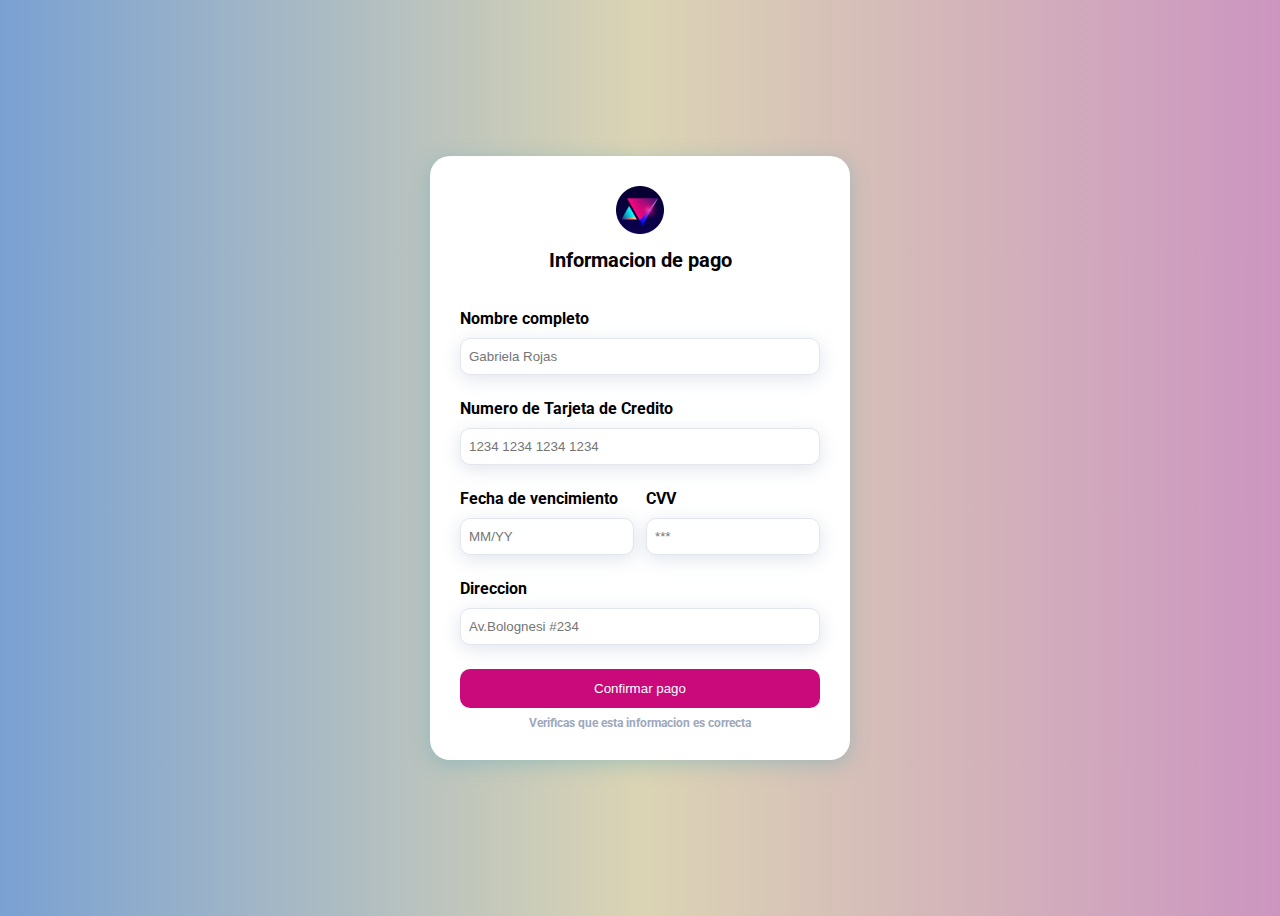
<file: index.html>
<!DOCTYPE html>
<html lang="en">

<head>
  <meta charset="UTF-8">
  <meta http-equiv="X-UA-Compatible" content="IE=edge">
  <meta name="viewport" content="width=device-width, initial-scale=1.0">
  <link rel="preconnect" href="https://fonts.googleapis.com">
  <link rel="preconnect" href="https://fonts.gstatic.com" crossorigin>
  <link href="https://fonts.googleapis.com/css2?family=Roboto:wght@300;400;700&display=swap" rel="stylesheet">
  <link rel="stylesheet" href="./css/index.css">
  <title>Formulario de pagos</title>
</head>

<body>
  <div class="pay-form">
    <div class="name-form">
      <img src="./images/Logo.png" width="48px" height="48px">
      <h1>Informacion de pago</h1>
    </div>
    <form id="form-pago" class="form-pago">
      <div class="nombre">
        <p>Nombre completo</p>
        <input type="text" placeholder="Gabriela Rojas" autocomplete="off">
      </div>
      <div class="numero-tarjeta">
        <p>Numero de Tarjeta de Credito</p>
        <input type="text" placeholder="1234 1234 1234 1234" maxlength="16" autocomplete="off">
      </div>
      <div class="date-tarjeta">
        <div class="exp-form">
          <p>Fecha de vencimiento</p>
          <input type="text" placeholder="MM/YY" maxlength="4" autocomplete="off">
        </div>
        <div class="cvv-form">
          <p>CVV</p>
          <input type="text" placeholder="***" maxlength="3" autocomplete="off">
        </div>
      </div>
      <div class="direccion-tarjeta">
        <p>Direccion</p>
        <input type="text" placeholder="Av.Bolognesi #234" autocomplete="off">
      </div>
      <button> Confirmar pago</button>
    </form>
    <h6>Verificas que esta informacion es correcta</h6>
  </div>
</body>

</html>
</file>
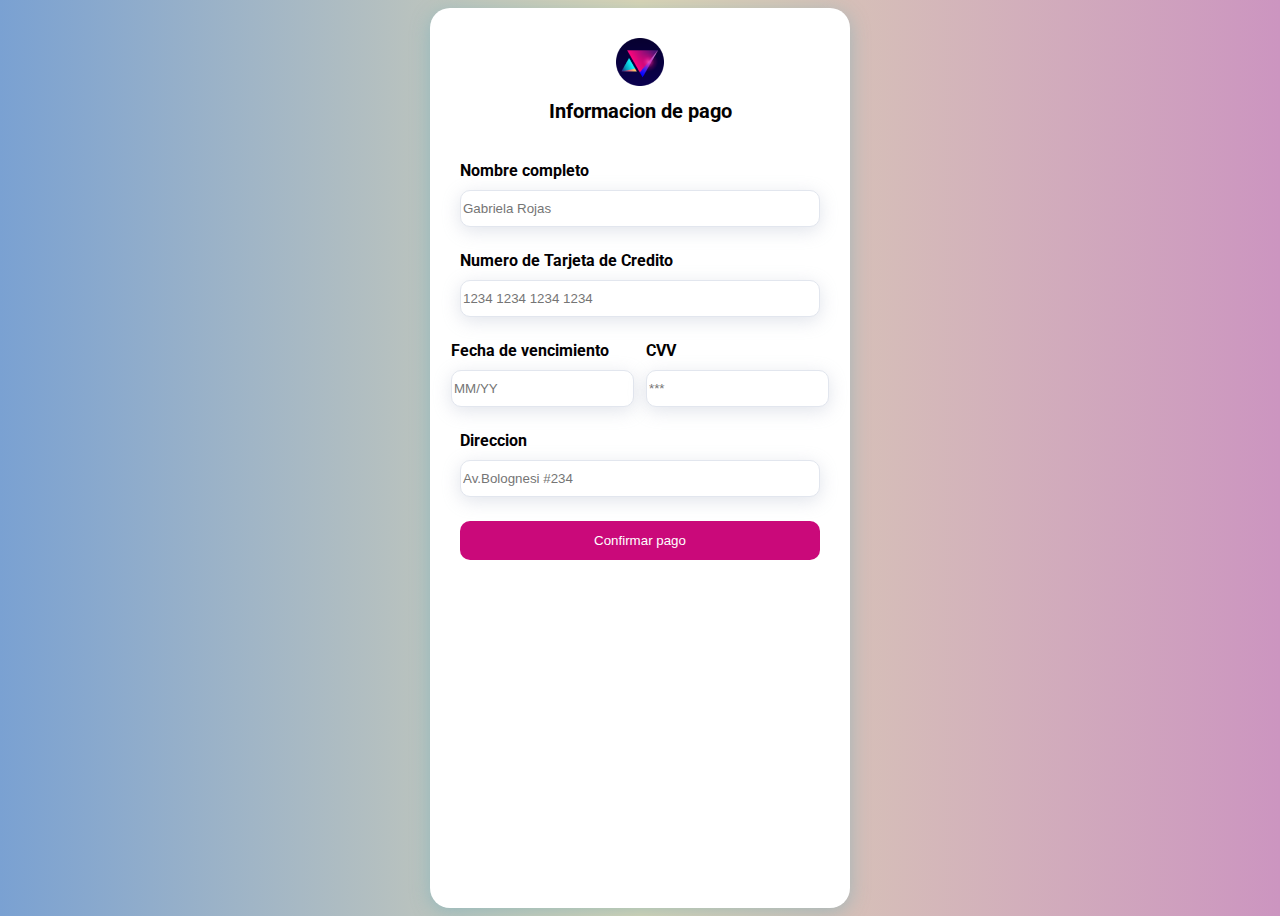
<file: formularioPagos-base/index.html>
<!DOCTYPE html>
<html lang="en">

<head>
  <meta charset="UTF-8">
  <meta http-equiv="X-UA-Compatible" content="IE=edge">
  <meta name="viewport" content="width=device-width, initial-scale=1.0">
  <link rel="preconnect" href="https://fonts.googleapis.com">
  <link rel="preconnect" href="https://fonts.gstatic.com" crossorigin>
  <link href="https://fonts.googleapis.com/css2?family=Roboto:wght@300;400;700&display=swap" rel="stylesheet">
  <link rel="stylesheet" href="./css/index.css">
  <title>Formulario de pagos</title>
</head>

<body>
  <div class="pay-form">
    <div class="name-form">
      <img src="./images/Logo.png" width="48px" height="48px">
      <h1>Informacion de pago</h1>
    </div>
    <form id="form-pago" class="form-pago">
      <div class="nombre">
        <p>Nombre completo</p>
        <input type="text" placeholder="Gabriela Rojas" autocomplete="off">
      </div>
      <div class="numero-tarjeta">
        <p>Numero de Tarjeta de Credito</p>
        <input type="text" placeholder="1234 1234 1234 1234" maxlength="16" autocomplete="off">
      </div>
      <div class="date-tarjeta">
        <div class="exp-form">
          <p>Fecha de vencimiento</p>
          <input type="text" placeholder="MM/YY" maxlength="4" autocomplete="off">
        </div>
        <div class="cvv-form">
          <p>CVV</p>
          <input type="text" placeholder="***" maxlength="3" autocomplete="off">
        </div>
      </div>
      <div class="direccion-tarjeta">
        <p>Direccion</p>
        <input type="text" placeholder="Av.Bolognesi #234" autocomplete="off">
      </div>
      <button> Confirmar pago</button>
    </form>
  </div>
</body>

</html>
</file>
<file: css/index.css>
:root {
  --black: #030102;
  --grey: #9ea8bd;
  --grey2: #e2e6ee;
  --primary: #ca097a;
  --white: #ffffff;
  --text1regular: 400 1rem/normal Roboto;
  --heading1: 700 1.25rem/normal Roboto;
  --text2regular: 300 0.75rem/normal Roboto;
}

body {
  background: linear-gradient(to right, #7AA1D2, #DBD4B4, #CC95C0);
  /* W3C, IE 10+/ Edge, Firefox 16+, Chrome 26+, Opera 12+, Safari 7+ */
  height: 100vh;
  color: var(--black);
  font: var(--heading1);
  display:flex;
  justify-content: center;
  align-items: center;
}

p {
  margin:0;
  font-family: var(--text1regular);
  font-size: 16px;
  padding-bottom: 10px;
}

input {
  border: 1px solid var(--grey2);
  box-shadow: 0px 4px 18px rgba(158, 168, 189, 0.31);
  border-radius: 10px;
  padding-block: 10px;
  padding-inline: 0.5rem;
  width:100%;
  box-sizing: border-box;
}

h6 {
  margin:0;
  text-align: center;
  color: var(--grey);
  font-size: 12px;
  font-family: var(--text2regular);
  margin-top: 8px;
}

.pay-form {
  background-color: var(--white);
  width: 360px;
  display: flex;
  flex-direction: column;
  padding: 30px;
  box-shadow: 0px 4px 20px rgba(77, 166, 186, 0.38);
  border-radius: 20px;
}

.name-form {
  display: flex;
  justify-content: center;
  align-items: center;
  flex-direction: column;
  margin-bottom:24px;
}

.form-pago {
  display:flex;
  flex-direction: column;
  gap:24px;

}

.date-tarjeta {
  display: flex;
  gap: 12px;
  justify-content: center;
}

h1 {
  font-size: var(--heading1);
}

.nombre {
  display: flex;
  flex-direction: column;
}

.numero-tarjeta {
  display: flex;
  flex-direction: column;
}

.direccion-tarjeta{
  display: flex;
  flex-direction: column;
}

button {
  background-color: var(--primary);
  color: var(--white);
  border-radius:10px ;
  padding-block:12px ;
  padding-inline: 24px;
  border: none;
  cursor: pointer;
}
</file>
<file: formularioPagos-base/css/index.css>
:root {
  --black: #030102;
  --grey: #9ea8bd;
  --grey2: #e2e6ee;
  --primary: #ca097a;
  --white: #ffffff;
  --text1regular: 400 1rem/normal Roboto;
  --heading1: 700 1.25rem/normal Roboto;
  --text2regular: 300 0.75rem/normal Roboto;
}

body {
  background: linear-gradient(to right, #7AA1D2, #DBD4B4, #CC95C0);
  /* W3C, IE 10+/ Edge, Firefox 16+, Chrome 26+, Opera 12+, Safari 7+ */
  height: 100vh;
  color: var(--black);
  font: var(--heading1);
  display:flex;
  justify-content: center;
}

p {
  margin:0;
  font-family: var(--text1regular);
  font-size: 16px;
  padding-bottom: 10px;
}

input {
  border: 1px solid var(--grey2);
  box-shadow: 0px 4px 18px rgba(158, 168, 189, 0.31);
  border-radius: 10px;
  padding-block: 10px;

}

.pay-form {
  background-color: var(--white);
  width: 360px;
  display: flex;
  flex-direction: column;
  padding: 30px;
  box-shadow: 0px 4px 20px rgba(77, 166, 186, 0.38);
  border-radius: 20px;
}

.name-form {
  display: flex;
  justify-content: center;
  align-items: center;
  flex-direction: column;
  margin-bottom:24px;
}

.form-pago {
  display:flex;
  flex-direction: column;
  gap:24px;

}

.date-tarjeta {
  display: flex;
  gap: 12px;
  justify-content: center;
}

h1 {
  font-size: var(--heading1);
}

.nombre {
  display: flex;
  flex-direction: column;
}

.numero-tarjeta {
  display: flex;
  flex-direction: column;
}

.direccion-tarjeta{
  display: flex;
  flex-direction: column;
}

button {
  background-color: var(--primary);
  color: var(--white);
  border-radius:10px ;
  padding-block:12px ;
  padding-inline: 24px;
  border: none;
  cursor: pointer;
}
</file>
